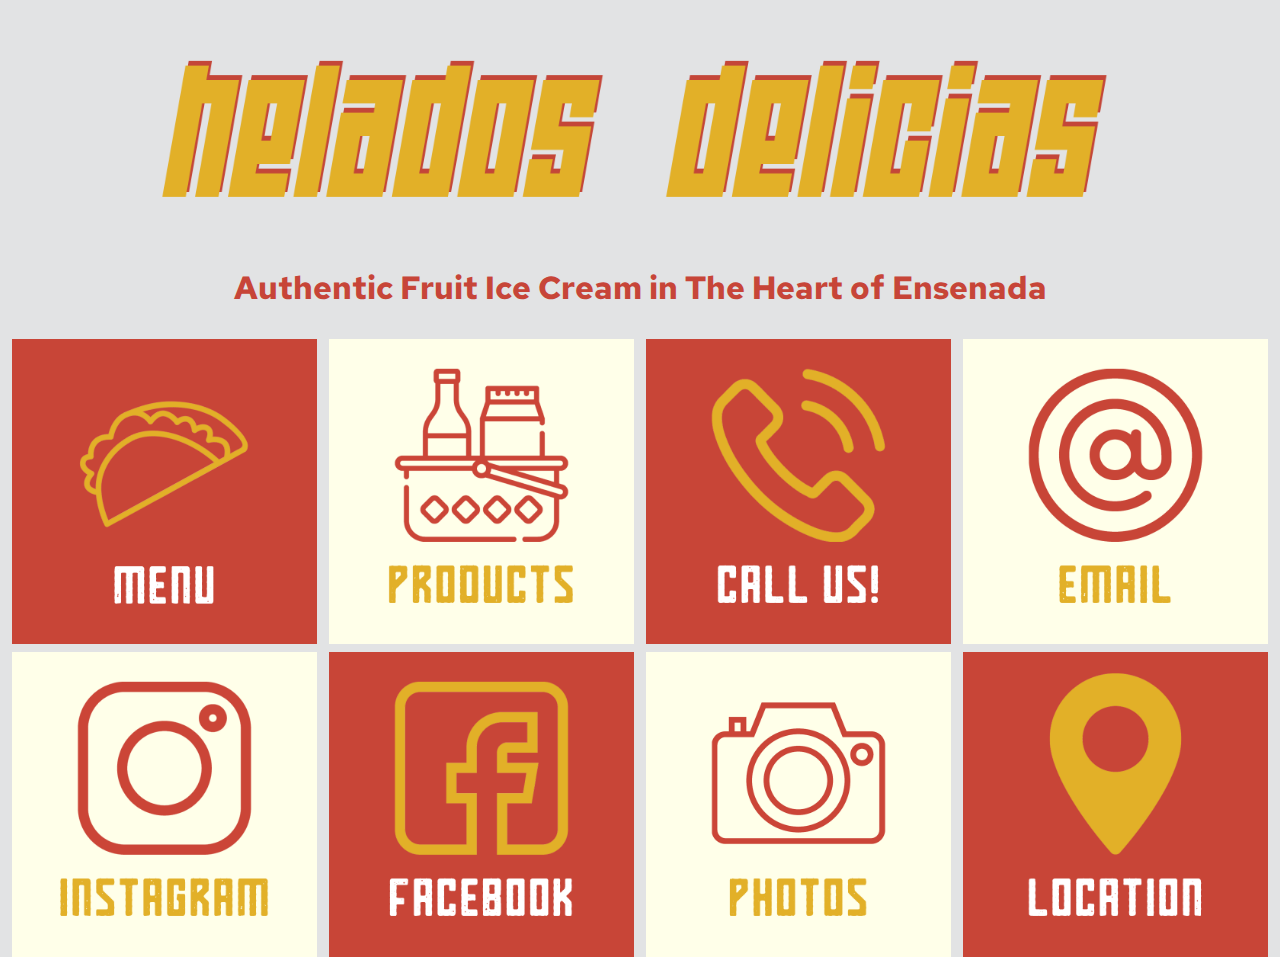
<file: Day 2 ice cream grid/index.html>
<!DOCTYPE html>
<html lang="es">
<head>
  <meta charset="utf-8">
  <link href="https://fonts.googleapis.com/css?family=Heebo|Red+Hat+Text&display=swap" rel="stylesheet">


<link rel="stylesheet" type="text/css" href="style.css">

</head>
<body>

<!-- Header -->
<div class="header">
  <img src="img/homePageHeader.png" style="width:100%">
  <h1>Authentic Fruit Ice Cream in The Heart of Ensenada</h1>
</div>

<!-- Photo Grid -->

<div class="homepage">
<div class="row" class="homepage">
  <div class="column">
    <a href= "menu.html"><img src="img/homeTacos.png" style="width:100%"></a>
    <a href="http://instagram.com/kodas_creamery" target="_blank"><img src="img/homeIG.png" style="width:100%"></a>


  </div>
  <div class="column" class="innerSpace">
    <a href= "products.html"><img src="img/homeProducts.png" style="width:100%">
    <a href= "http://facebook.com/heladosdelicias1961" target="_blank"><img src="img/homeFB.png" style="width:100%"></a>

  </div>
  <div class="column">
    <a href="tel:6461234567"><img src="img/homePhone.png" style="width:100%"></a>
    <a href= "gallery.html"><img src="img/homePhotos.png" style="width:100%">
  </div>
  <div class="column">
    <a href="mailto:hola@deliciashelados.com" target="_blank"><img src="img/homeMail.png" style="width:100%"></a>
    <a href="https://www.google.com/maps/place/Helados+Delicias+Centro/@31.8730907,-116.6269217,17z/data=!3m1!4b1!4m5!3m4!1s0x80d893a471041d69:0xc0342a7ad414ea5e!8m2!3d31.8730592!4d-116.6246499" target="_blank"><img src="img/homeLoc.png" style="width:100%"></a>
  </div>
  </div>

</div>


</body>
</html>
</file>
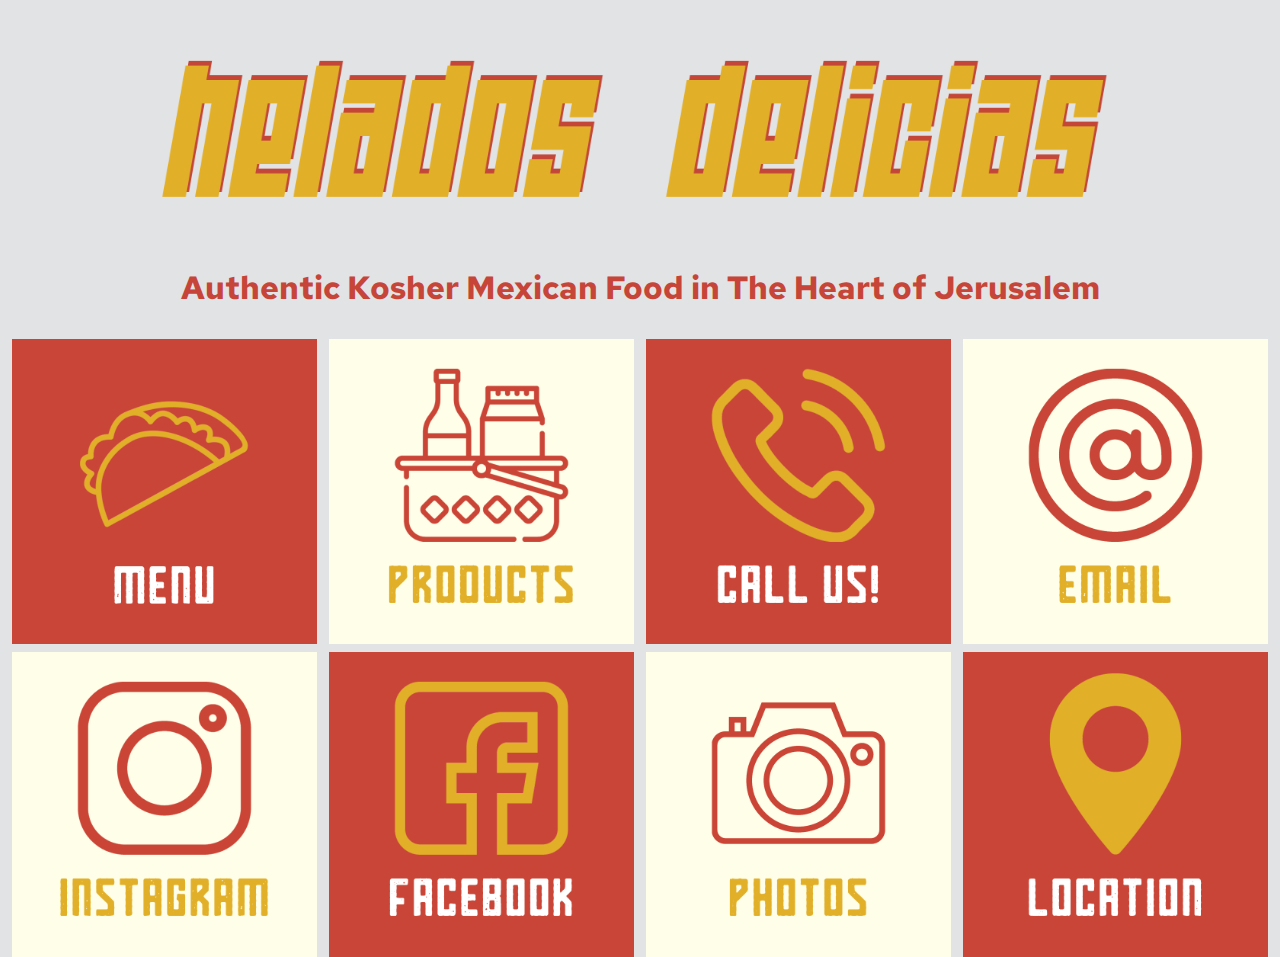
<file: Tacos Luis grid/index.html>
<!DOCTYPE html>
<html lang="he">
<head>
  <meta charset="utf-8">
  <link href="https://fonts.googleapis.com/css?family=Heebo|Red+Hat+Text&display=swap" rel="stylesheet">


<link rel="stylesheet" type="text/css" href="style.css">

</head>
<body>

<!-- Header -->
<div class="header">
  <img src="img/homePageHeader.png" style="width:100%">
  <h1>Authentic Kosher Mexican Food in The Heart of Jerusalem</h1>
</div>

<!-- Photo Grid -->

<div class="homepage">
<div class="row" class="homepage">
  <div class="column">
    <a href= "menu.html"><img src="img/homeTacos.png" style="width:100%"></a>
    <a href="http://instagram.com/tacosluis_il" target="_blank"><img src="img/homeIG.png" style="width:100%"></a>


  </div>
  <div class="column" class="innerSpace">
    <a href= "products.html"><img src="img/homeProducts.png" style="width:100%">
    <a href= "http://facebook.com/tacosluisisrael" target="_blank"><img src="img/homeFB.png" style="width:100%"></a>

  </div>
  <div class="column">
    <a href="tel:026639992"><img src="img/homePhone.png" style="width:100%"></a>
    <a href= "gallery.html"><img src="img/homePhotos.png" style="width:100%">
  </div>
  <div class="column">
    <a href="mailto:hola@tacos.co.il" target="_blank"><img src="img/homeMail.png" style="width:100%"></a>
    <a href="https://www.google.com/maps/place/Tacos+Luis/@31.7791201,35.2203159,17z/data=!3m1!4b1!4m5!3m4!1s0x150329fb9ece2193:0x5b9d4b6d66892c2!8m2!3d31.7791201!4d35.2225046" target="_blank"><img src="img/homeLoc.png" style="width:100%"></a>
  </div>
  </div>

</div>


</body>
</html>
</file>
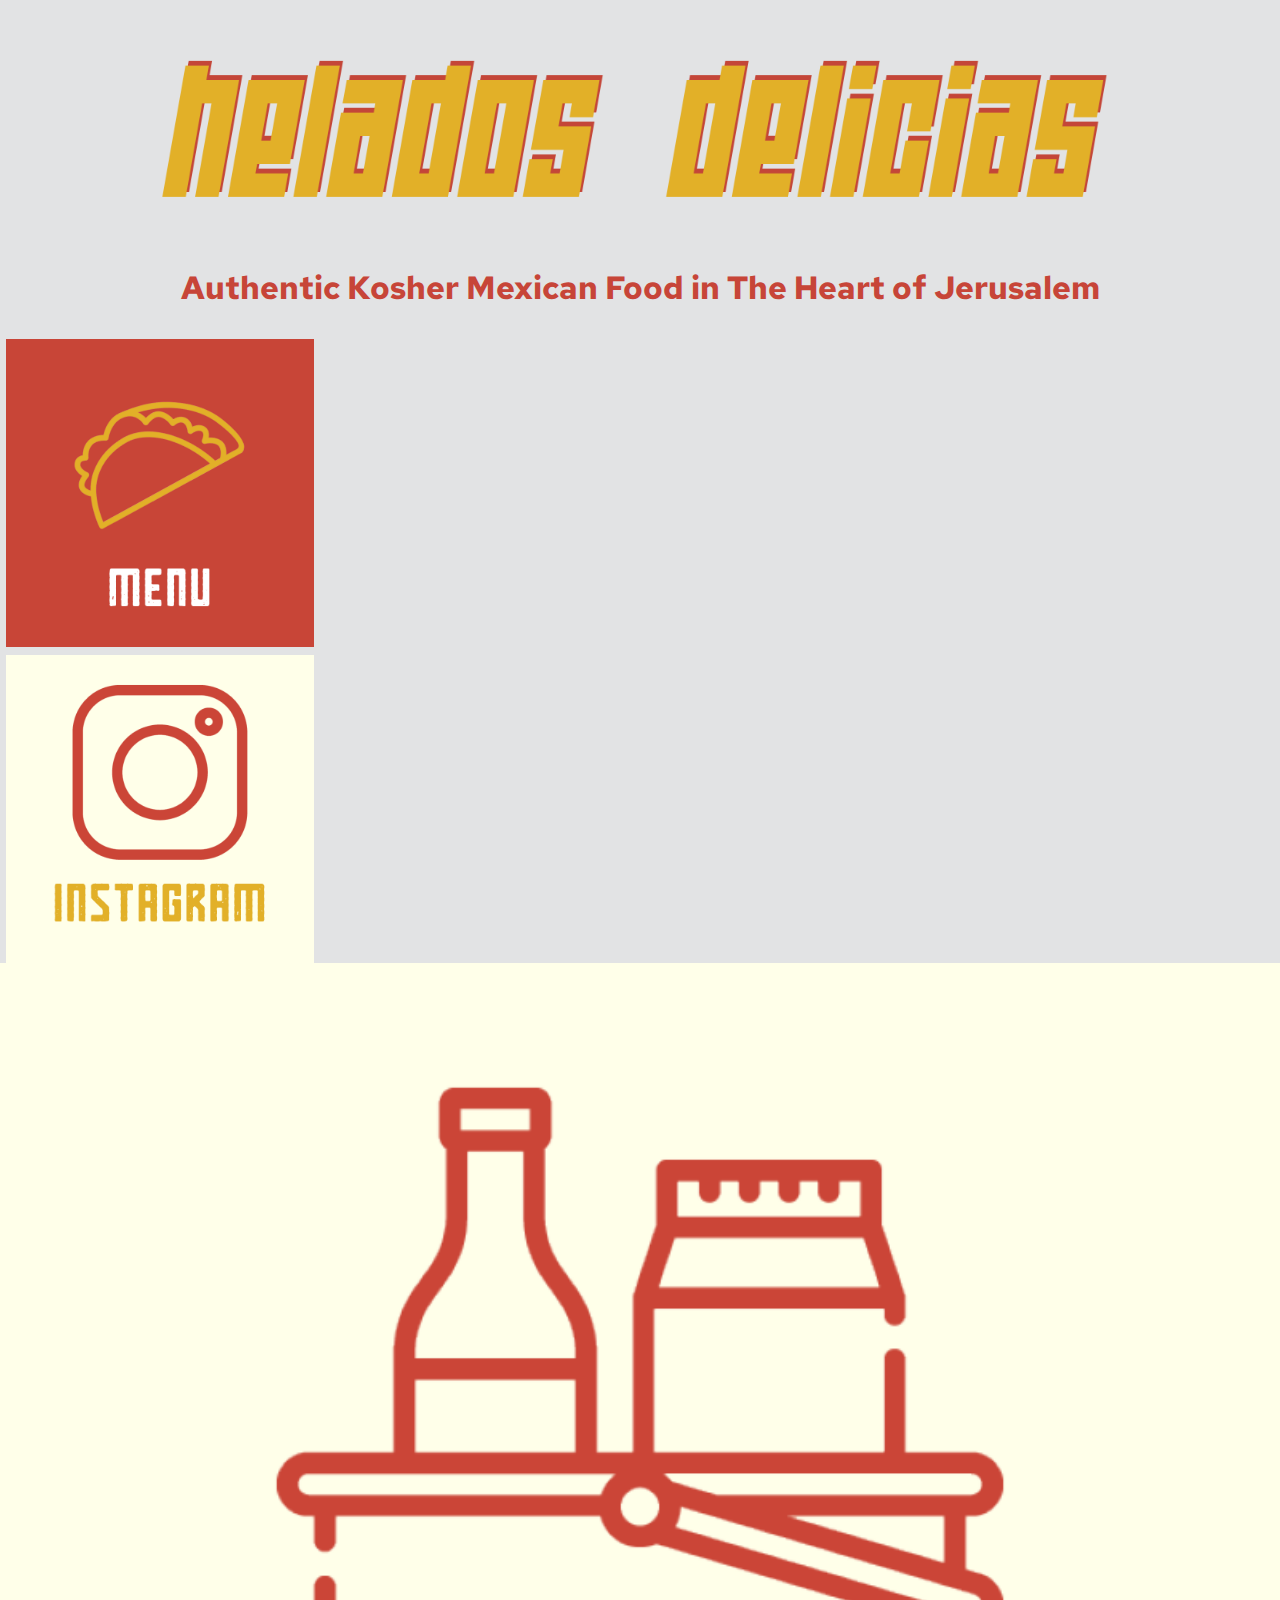
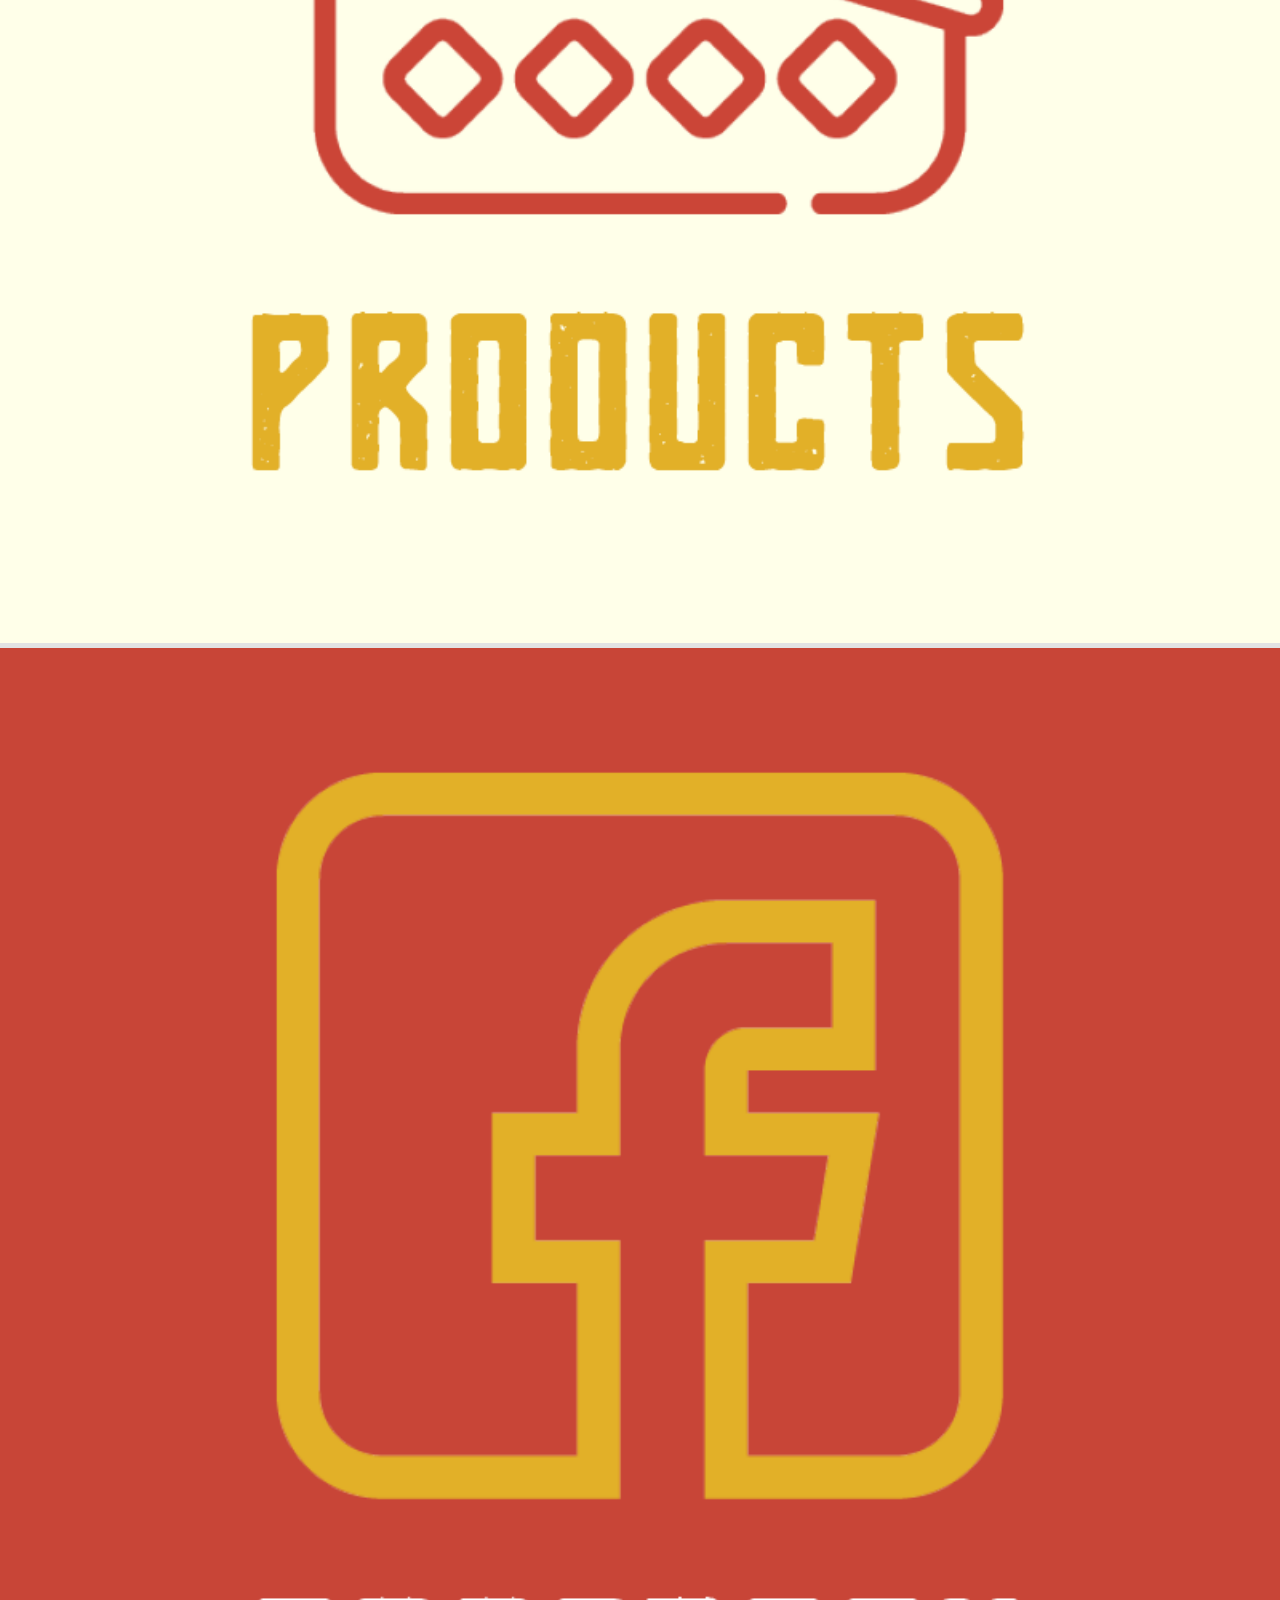
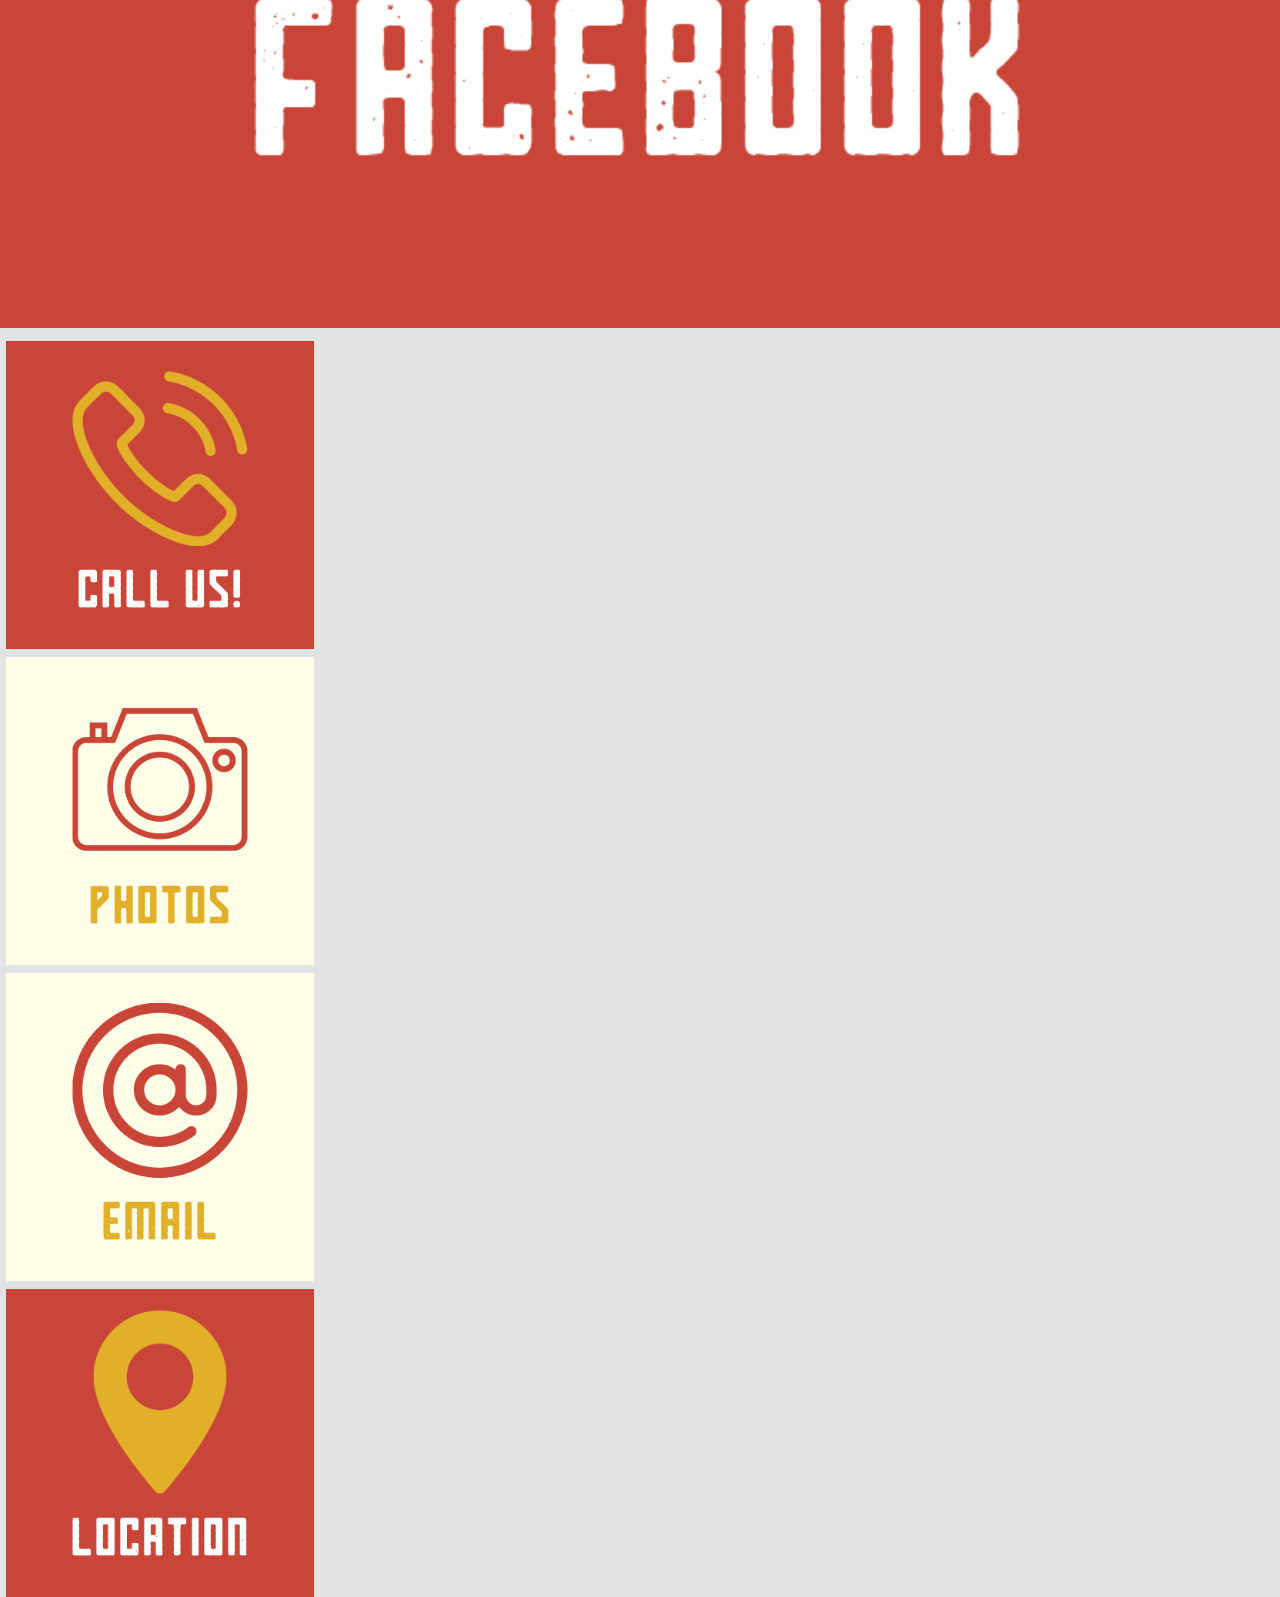
<file: Day 2 ice cream grid/Day 2.html>
<!DOCTYPE html>
<html lang="he">
   <head>
      <meta charset="utf-8">
      <link href="https://fonts.googleapis.com/css?family=Heebo|Red+Hat+Text&display=swap" rel="stylesheet">

      <link rel="stylesheet" type="text/css" href="style.css">

   </head>
   <body>

      <!-- Header -->
      <div class="header">
         <img src="img/homePageHeader.png" style="width:100%">
         <h1>Authentic Kosher Mexican Food in The Heart of Jerusalem</h1>
      </div>

      <!-- Photo Grid -->

      <div class="homepage">
         <div class="homepage">
            <div class="column">
               <a href="menu.html"><img src="img/homeTacos.png" style="width:100%"></a>
               <a href="http://instagram.com/tacosluis_il" target="_blank"><img src="img/homeIG.png" style="width:100%"></a>

            </div>
            <div class="innerSpace">
               <a href="products.html"><img src="img/homeProducts.png" style="width:100%">
                  <a href="http://facebook.com/tacosluisisrael" target="_blank"><img src="img/homeFB.png" style="width:100%"></a>

               </div>
               <div class="column">
                  <a href="tel:026639992"><img src="img/homePhone.png" style="width:100%"></a>
                  <a href="gallery.html"><img src="img/homePhotos.png" style="width:100%">
                  </div>
                  <div class="column">
                     <a href="mailto:hola@tacos.co.il" target="_blank"><img src="img/homeMail.png" style="width:100%"></a>
                     <a href="https://www.google.com/maps/place/Tacos+Luis/@31.7791201,35.2203159,17z/data=!3m1!4b1!4m5!3m4!1s0x150329fb9ece2193:0x5b9d4b6d66892c2!8m2!3d31.7791201!4d35.2225046" target="_blank"><img src="img/homeLoc.png" style="width:100%"></a>
                  </div>
               </div>

            </div>

         </body>
      </html>
</file>
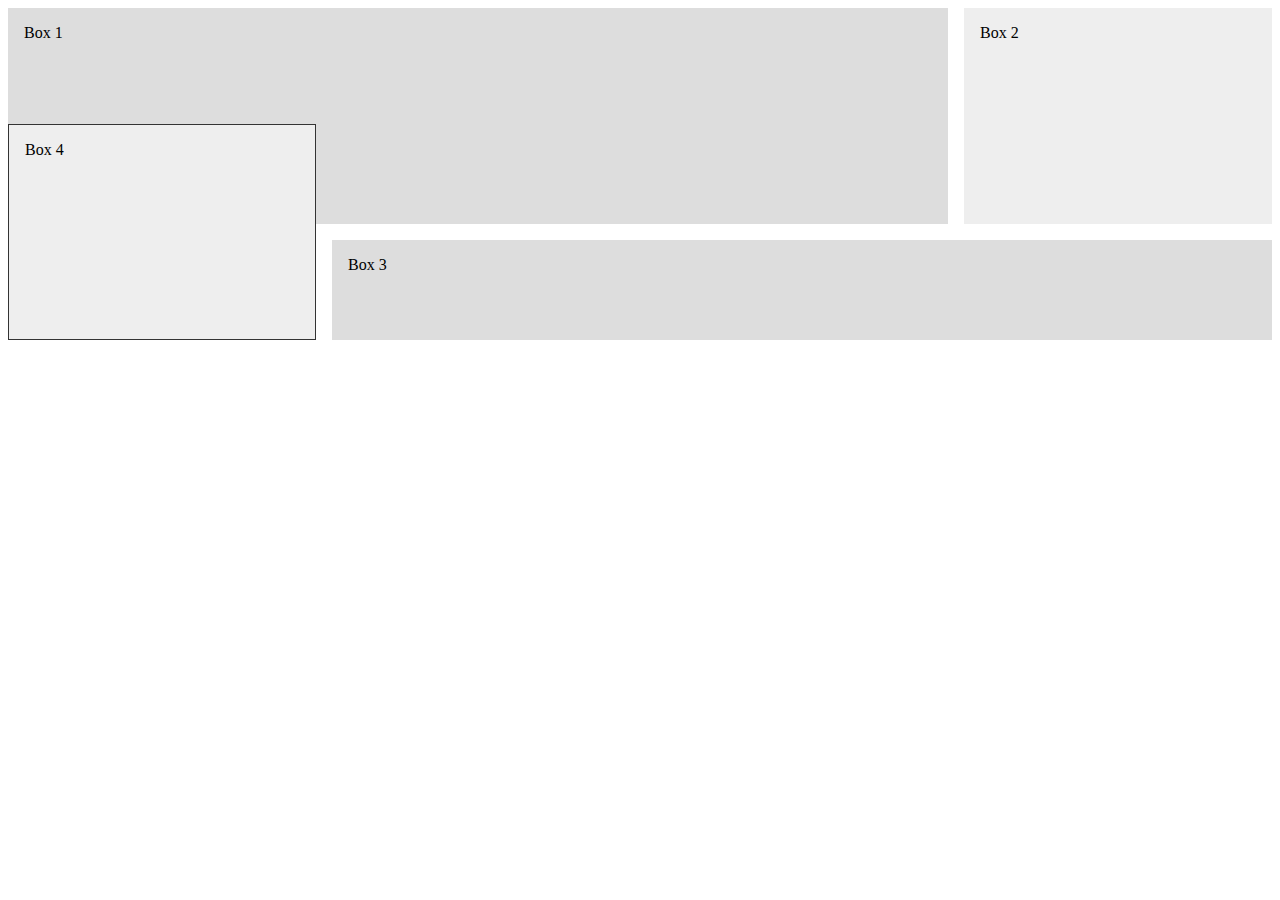
<file: html/index3.html>
<!DOCTYPE html>
<html lang="en">
<head>
  <title>CSS Grid</title>
  <style>
    .wrapper{
      display:grid;
      grid-template-columns:1fr 2fr 1fr;
      grid-auto-rows:minmax(100px, auto);
      grid-gap:1em;
      justify-items:stretch;
      align-items:stretch;
    }

    .wrapper > div{
      background:#eee;
      padding:1em;
    }
    .wrapper > div:nth-child(odd){
      background:#ddd;
    }

    .box1{
      /*align-self:start;*/
      grid-column:1/3;
      grid-row:1/3;
    }

    .box2{
      /*align-self:end;*/
      grid-column:3;
      grid-row:1/3;
    }

    .box3{
      /*justify-self:end;*/
      grid-column:2/4;
      grid-row:3;
    }

    .box4{
      grid-column:1;
      grid-row:2/4;
      border:1px solid #333;
    }

  </style>
</head>
<body>
  <div class="wrapper">
    <div class="box box1">Box 1</div>
    <div class="box box2">Box 2</div>
    <div class="box box3">Box 3</div>
    <div class="box box4">Box 4</div>
  </div>
</body>
</html>
</file>
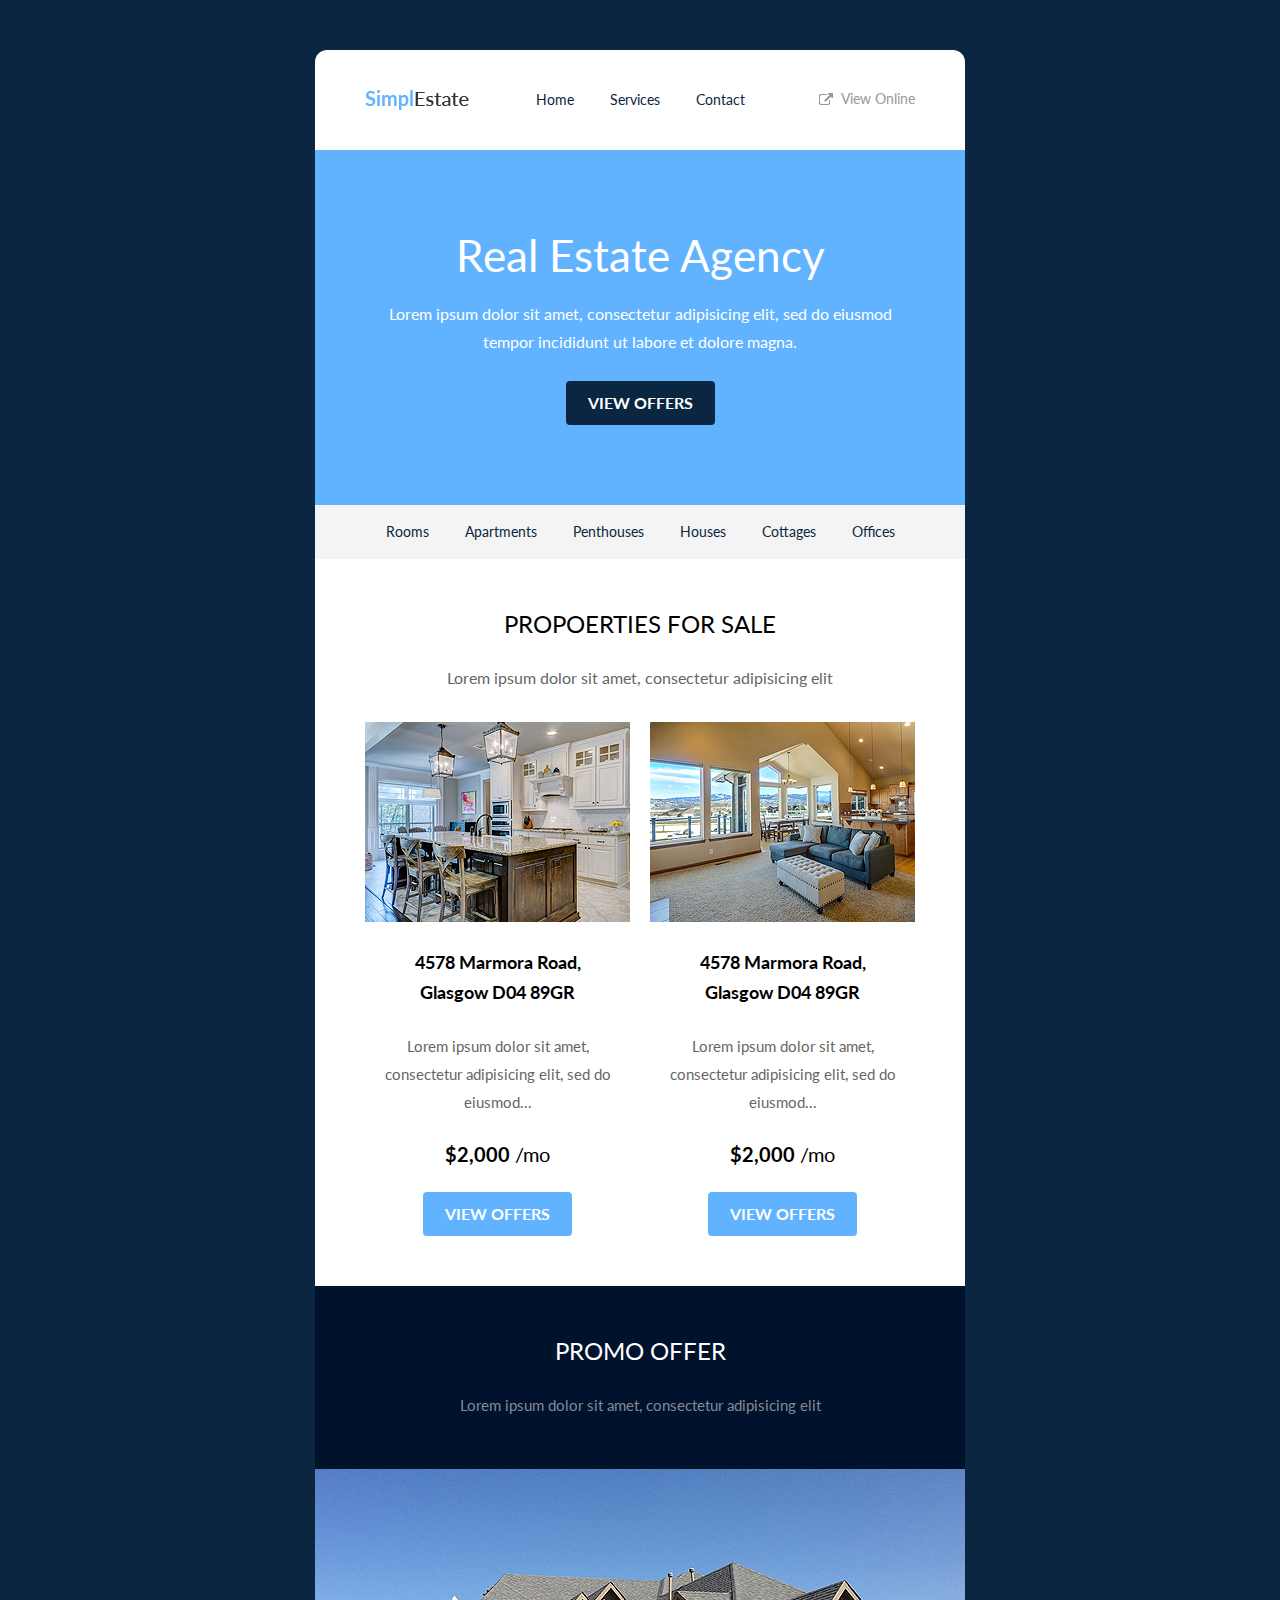
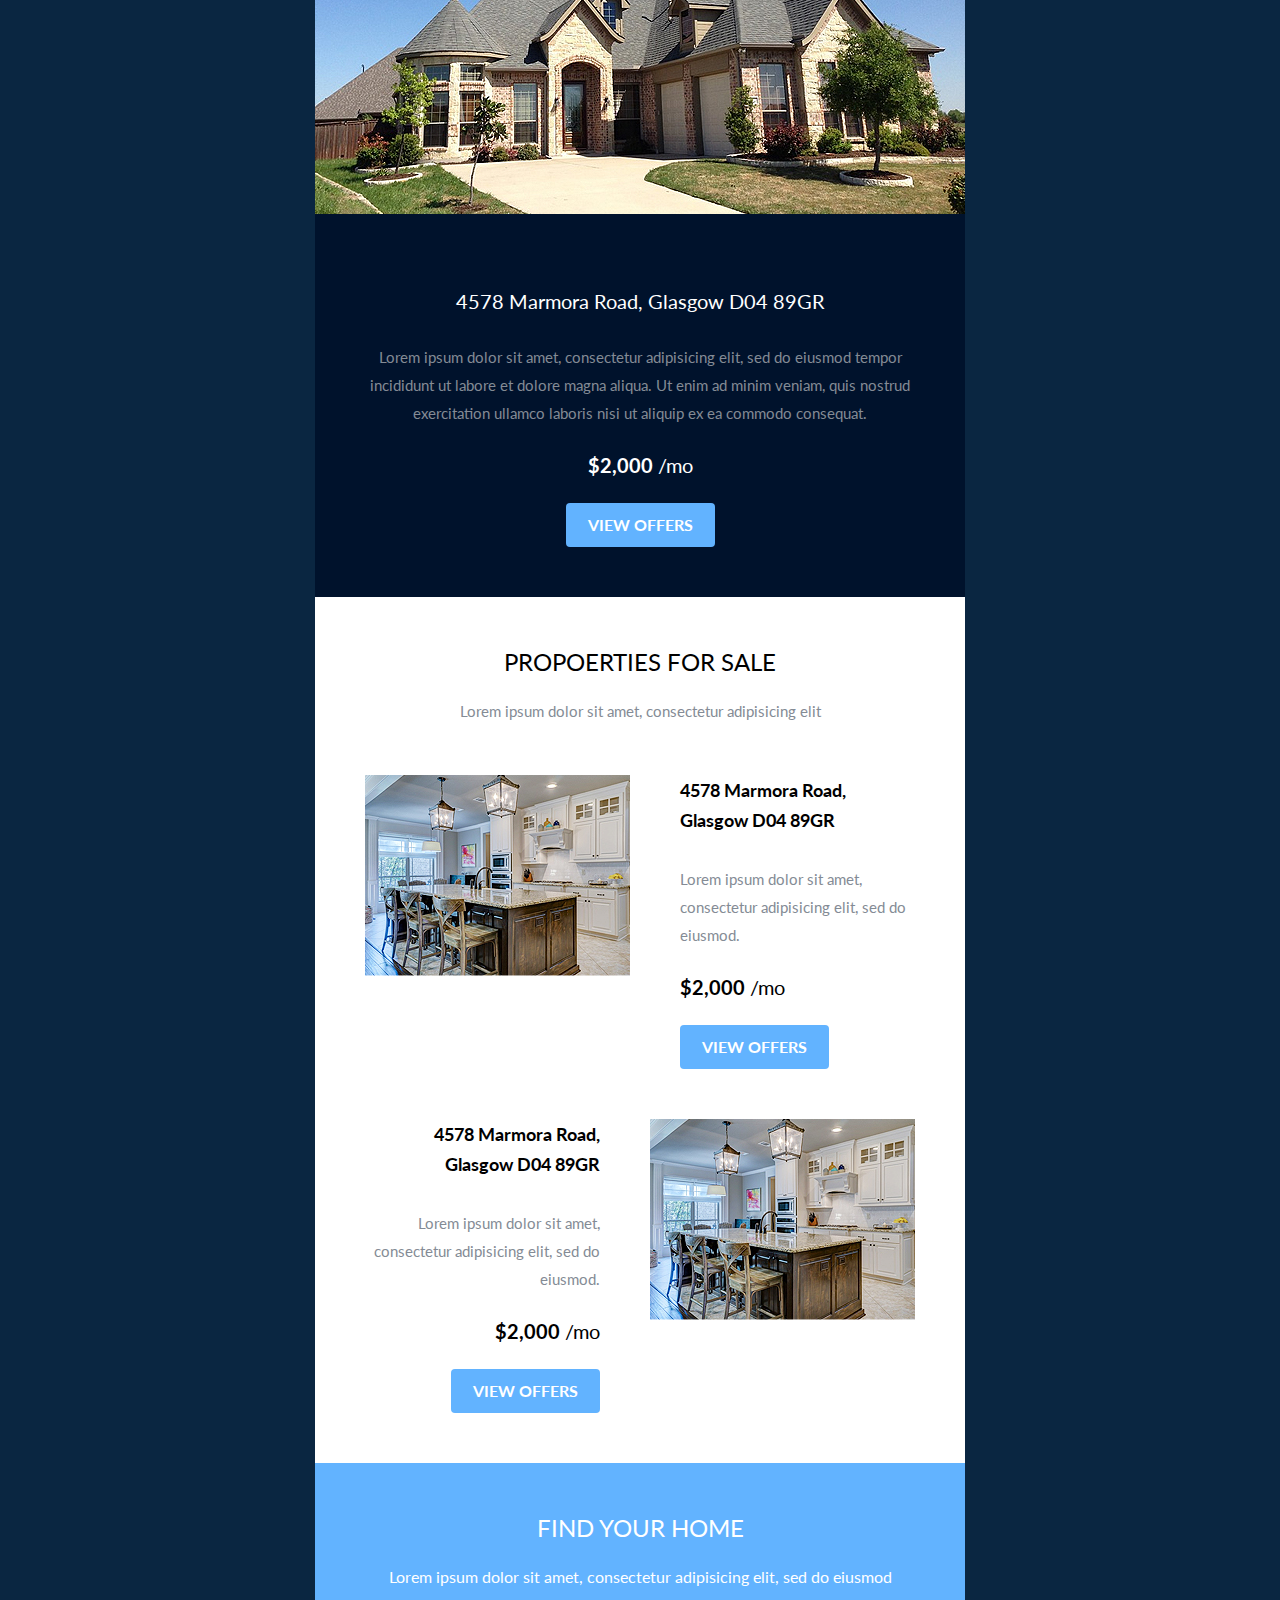
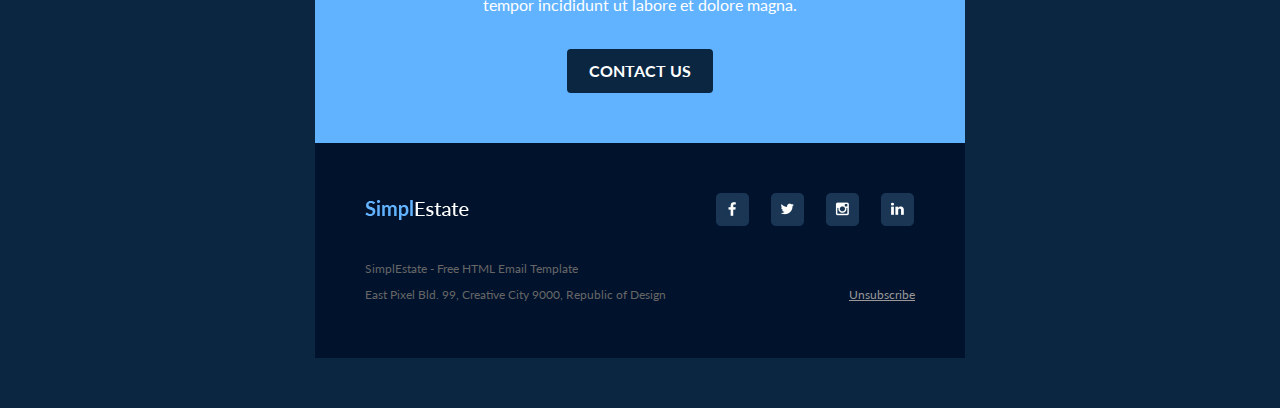
<file: Master/email.html>
<!DOCTYPE html PUBLIC "-//W3C//DTD XHTML 1.0 Transitional//EN" "http://www.w3.org/TR/xhtml1/DTD/xhtml1-transitional.dtd">
<html xmlns="http://www.w3.org/1999/xhtml" xmlns:v="urn:schemas-microsoft-com:vml" xmlns:o="urn:schemas-microsoft-com:office:office">
<head>
	<!--[if gte mso 9]>
	<xml>
		<o:OfficeDocumentSettings>
		<o:AllowPNG/>
		<o:PixelsPerInch>96</o:PixelsPerInch>
		</o:OfficeDocumentSettings>
	</xml>
	<![endif]-->
	<meta http-equiv="Content-type" content="text/html; charset=utf-8" />
	<meta name="viewport" content="width=device-width, initial-scale=1, maximum-scale=1" />
    <meta http-equiv="X-UA-Compatible" content="IE=edge" />
	<meta name="format-detection" content="date=no" />
	<meta name="format-detection" content="address=no" />
	<meta name="format-detection" content="telephone=no" />
	<meta name="x-apple-disable-message-reformatting" />
    <!--[if !mso]><!-->
	<link href="https://fonts.googleapis.com/css?family=Lato:300,300i,400,400i,700,700i,900,900i" rel="stylesheet" />
    <!--<![endif]-->
	<title>Email Template</title>
	<!--[if gte mso 9]>
	<style type="text/css" media="all">
		sup { font-size: 100% !important; }
	</style>
	<![endif]-->
	

	<style type="text/css" media="screen">
		/* Linked Styles */
		body { padding:0 !important; margin:0 !important; display:block !important; min-width:100% !important; width:100% !important; background:#0a2641; -webkit-text-size-adjust:none }
		a { color:#8fc55b; text-decoration:none }
		p { padding:0 !important; margin:0 !important } 
		img { -ms-interpolation-mode: bicubic; /* Allow smoother rendering of resized image in Internet Explorer */ }
		.mcnPreviewText { display: none !important; }

				
		/* Mobile styles */
		@media only screen and (max-device-width: 480px), only screen and (max-width: 480px) {
			u + .body .gwfw { width:100% !important; width:100vw !important; }

			.m-shell { width: 100% !important; min-width: 100% !important; }
			
			.m-center { text-align: center !important; }
			.center { margin: 0 auto !important; }
			
			.td { width: 100% !important; min-width: 100% !important; }
			.h2 { font-size: 35px !important; line-height: 40px !important; }
			.nav { font-size: 12px !important; line-height: 22px !important; padding: 10px !important; }

			.m-br-15 { height: 15px !important; }
			.p0-15-30 { padding: 0px 15px 30px 15px !important; }
			.p0-20-30 { padding: 0px 20px 30px 20px !important; }
			.p30-0 { padding: 30px 0px !important; }
			.p30-20 { padding: 30px 20px !important; }
			.pb30 { padding-bottom: 30px !important; }
			.p10 { padding: 10px !important; }

			.m-td,
			.m-hide { display: none !important; width: 0 !important; height: 0 !important; font-size: 0 !important; line-height: 0 !important; min-height: 0 !important; }

			.m-block { display: block !important; }

			.fluid-img img { width: 100% !important; max-width: 100% !important; height: auto !important; }

			.column,
			.column-dir,
			.column-top,
			.column-bottom,
			.column-dir-top { float: left !important; width: 100% !important; display: block !important; }

			.content-spacing { width: 15px !important; }
		}
	</style>
</head>
<body class="body" style="padding:0 !important; margin:0 !important; display:block !important; min-width:100% !important; width:100% !important; background:#0a2641; -webkit-text-size-adjust:none;">
	<table width="100%" border="0" cellspacing="0" cellpadding="0" bgcolor="#0a2641" class="gwfw">
		<tr>
			<td align="center" valign="top" style="padding: 50px 10px;" class="p10">
				<table width="650" border="0" cellspacing="0" cellpadding="0" class="m-shell">
					<tr>
						<td class="td" bgcolor="#ffffff" style="border-radius: 12px; width:650px; min-width:650px; font-size:0pt; line-height:0pt; padding:0; margin:0; font-weight:normal;">
							<!-- Main -->
							<table width="100%" border="0" cellspacing="0" cellpadding="0">
								<tr>
									<td>
										<!-- Header -->
										<table width="100%" border="0" cellspacing="0" cellpadding="0">
											<tr>
												<td class="p30-20" style="padding: 40px 50px;">
													<table width="100%" border="0" cellspacing="0" cellpadding="0">
														<tr>
															<th class="column-top" width="120" style="font-size:0pt; line-height:0pt; padding:0; margin:0; font-weight:normal; vertical-align:top;">
																<table width="100%" border="0" cellspacing="0" cellpadding="0">
																	<tr>
																		<td class="logo m-center img" style="font-size:0pt; line-height:0pt; text-align:left;"><img src="images/logo.jpg" width="104" height="20" border="0" alt="" /></td>
																	</tr>
																</table>
															</th>
															<th style="padding-bottom: 20px !important; font-size:0pt; line-height:0pt; padding:0; margin:0; font-weight:normal;" class="column" width="1"></th>
															<th class="column" style="font-size:0pt; line-height:0pt; padding:0; margin:0; font-weight:normal;">
																<table width="100%" border="0" cellspacing="0" cellpadding="0">
																	<tr>
																		<td class="text-top center" style="color:#999999; font-family:'Lato', Arial, sans-serif; font-size:14px; line-height:18px; min-width:auto !important; text-align:center;"><a href="#" target="_blank" class="link-blue" style="color:#0a2641; text-decoration:none;"><span class="link-blue" style="color:#0a2641; text-decoration:none;">Home</span></a> &nbsp; &nbsp; &nbsp; &nbsp; <a href="#" target="_blank" class="link-blue" style="color:#0a2641; text-decoration:none;"><span class="link-blue" style="color:#0a2641; text-decoration:none;">Services</span></a> &nbsp; &nbsp; &nbsp; &nbsp; <a href="#" target="_blank" class="link-blue" style="color:#0a2641; text-decoration:none;"><span class="link-blue" style="color:#0a2641; text-decoration:none;">Contact</span></a></td>
																	</tr>
																</table>
															</th>
															<th style="padding-bottom: 20px !important; font-size:0pt; line-height:0pt; padding:0; margin:0; font-weight:normal;" class="column" width="1"></th>
															<th class="column-top" width="120" style="font-size:0pt; line-height:0pt; padding:0; margin:0; font-weight:normal; vertical-align:top;">
																<table width="100%" border="0" cellspacing="0" cellpadding="0">
																	<tr>
																		<td align="right">
																			<table class="center" border="0" cellspacing="0" cellpadding="0" style="text-align:center;">
																				<tr>
																					<td class="img" width="22" style="font-size:0pt; line-height:0pt; text-align:left;"><img src="images/ico_web.jpg" width="14" height="12" border="0" alt="" /></td>
																					<td class="text-top" style="color:#999999; font-family:'Lato', Arial, sans-serif; font-size:14px; line-height:18px; text-align:left; min-width:auto !important;"><a href="#" target="_blank" class="link-grey" style="color:#999999; text-decoration:none;"><span class="link-grey" style="color:#999999; text-decoration:none;">View Online</span></a></td>
																				</tr>
																			</table>
																		</td>
																	</tr>
																</table>
															</th>
														</tr>
													</table>
												</td>
											</tr>
										</table>
										<!-- END Header -->
										
										<!-- Title + Copy - center -->
										<table width="100%" border="0" cellspacing="0" cellpadding="0" bgcolor="#62b3ff">
											<tr>
												<td class="p30-20" style="padding: 80px 50px;">
													<table width="100%" border="0" cellspacing="0" cellpadding="0">
														<tr>
															<td class="h1 white center" style="padding-bottom: 20px; font-family:'Lato', Arial, sans-serif; font-size:44px; line-height:50px; color:#ffffff; text-align:center;">Real Estate Agency</td>
														</tr>
														<tr>
															<td class="text white center" style="padding-bottom: 25px; font-family:'Lato', Arial, sans-serif; font-size:16px; line-height:28px; min-width:auto !important; color:#ffffff; text-align:center;">Lorem ipsum dolor sit amet, consectetur adipisicing elit, sed do eiusmod tempor incididunt ut labore et dolore magna.</td>
														</tr>
														<tr>
															<td align="center">
																<table border="0" cellspacing="0" cellpadding="0">
																	<tr>
																		<td class="text-button" style="color:#ffffff; font-family:'Lato', Arial, sans-serif; font-size:16px; line-height:20px; text-align:center; text-transform:uppercase; font-weight:bold; min-width:auto !important; padding:12px 22px; background:#0a2641; border-radius:4px;"><a href="#" target="_blank" class="link-white" style="color:#ffffff; text-decoration:none;"><span class="link-white" style="color:#ffffff; text-decoration:none;">VIEW OFFERS</span></a></td>
																	</tr>
																</table>
															</td>
														</tr>
													</table>
												</td>
											</tr>
										</table>
										<!-- END Title + Copy - center -->
										
										<!-- Navigation -->
										<table width="100%" border="0" cellspacing="0" cellpadding="0">
											<tr>
												<td class="nav" style="color:#0a2641; font-family:'Lato', Arial, sans-serif; font-size:14px; line-height:18px; text-align:center; background:#f4f4f4; padding:18px 15px;">
													<a href="#" target="_blank" class="link-blue" style="color:#0a2641; text-decoration:none;"><span class="link-blue" style="color:#0a2641; text-decoration:none;">Rooms</span></a>
													&nbsp; &nbsp; <span class="m-hide">&nbsp; &nbsp;</span>
													<a href="#" target="_blank" class="link-blue" style="color:#0a2641; text-decoration:none;"><span class="link-blue" style="color:#0a2641; text-decoration:none;">Apartments</span></a>
													<span class="m-block"><span class="m-hide">&nbsp; &nbsp; &nbsp; &nbsp;</span></span>
													<a href="#" target="_blank" class="link-blue" style="color:#0a2641; text-decoration:none;"><span class="link-blue" style="color:#0a2641; text-decoration:none;">Penthouses</span></a>
													&nbsp; &nbsp; <span class="m-hide">&nbsp; &nbsp;</span>
													<a href="#" target="_blank" class="link-blue" style="color:#0a2641; text-decoration:none;"><span class="link-blue" style="color:#0a2641; text-decoration:none;">Houses</span></a>
													&nbsp; &nbsp; <span class="m-hide">&nbsp; &nbsp;</span>
													<a href="#" target="_blank" class="link-blue" style="color:#0a2641; text-decoration:none;"><span class="link-blue" style="color:#0a2641; text-decoration:none;">Cottages</span></a>
													&nbsp; &nbsp; <span class="m-hide">&nbsp; &nbsp;</span>
													<a href="#" target="_blank" class="link-blue" style="color:#0a2641; text-decoration:none;"><span class="link-blue" style="color:#0a2641; text-decoration:none;">Offices</span></a>
												</td>
											</tr>
										</table>
										<!-- END Navigation -->
										
										<!-- Articles / Two Columns -->
										<table width="100%" border="0" cellspacing="0" cellpadding="0">
											<tr>
												<td style="padding: 50px;" class="p30-20">
													<table width="100%" border="0" cellspacing="0" cellpadding="0">
														<tr>
															<td class="h2 center" style="padding-bottom: 25px; color:#000000; font-family:'Lato', Arial, sans-serif; font-size:24px; line-height:30px; text-transform:uppercase; text-align:center;">PROPOERTIES FOR SALE</td>
														</tr>
														<tr>
															<td class="text center" style="padding-bottom: 30px; color:#666666; font-family:'Lato', Arial, sans-serif; font-size:16px; line-height:28px; min-width:auto !important; text-align:center;">Lorem ipsum dolor sit amet, consectetur adipisicing elit</td>
														</tr>
													</table>
													<table width="100%" border="0" cellspacing="0" cellpadding="0">
														<tr>
															<th class="column-top" width="265" style="font-size:0pt; line-height:0pt; padding:0; margin:0; font-weight:normal; vertical-align:top;">
																<table width="100%" border="0" cellspacing="0" cellpadding="0">
																	<tr>
																		<td class="fluid-img" style="padding-bottom: 25px; font-size:0pt; line-height:0pt; text-align:left;"><img src="images/image1.jpg" width="265" height="200" border="0" alt="" /></td>
																	</tr>
																	<tr>
																		<td class="h4 center" style="padding-bottom: 25px; color:#000000; font-family:'Lato', Arial, sans-serif; font-size:18px; line-height:30px; font-weight:bold; text-align:center;">4578 Marmora Road, <span class="m-hide"><br /></span>Glasgow D04 89GR</td>
																	</tr>
																	<tr>
																		<td class="text2 center" style="padding-bottom: 25px; color:#666666; font-family:'Lato', Arial, sans-serif; font-size:15px; line-height:28px; min-width:auto !important; text-align:center;">Lorem ipsum dolor sit amet, <span class="m-hide"><br /></span>consectetur adipisicing elit, sed do <span class="m-hide"><br /></span>eiusmod...</td>
																	</tr>
																	<tr>
																		<td class="price center" style="padding-bottom: 25px; color:#000000; font-family:'Lato', Arial, sans-serif; font-size:20px; line-height:26px; text-align:center;">
																			<strong>$2,000</strong> /mo
																		</td>
																	</tr>
																	<tr>
																		<td align="center">
																			<!-- Button -->
																			<table border="0" cellspacing="0" cellpadding="0" class="center" style="text-align:center;">
																				<tr>
																					<td class="text-button light-blue-bg" style="color:#ffffff; font-family:'Lato', Arial, sans-serif; font-size:16px; line-height:20px; text-align:center; text-transform:uppercase; font-weight:bold; min-width:auto !important; padding:12px 22px; border-radius:4px; background:#62b3ff;"><a href="#" target="_blank" class="link-white" style="color:#ffffff; text-decoration:none;"><span class="link-white" style="color:#ffffff; text-decoration:none;">VIEW OFFERS</span></a></td>
																				</tr>
																			</table>
																			<!-- END Button -->
																		</td>
																	</tr>
																</table>
															</th>
															<th style="padding-bottom: 35px !important; font-size:0pt; line-height:0pt; padding:0; margin:0; font-weight:normal;" class="column" width="20"></th>
															<th class="column" width="265" style="font-size:0pt; line-height:0pt; padding:0; margin:0; font-weight:normal;">
																<table width="100%" border="0" cellspacing="0" cellpadding="0">
																	<tr>
																		<td class="fluid-img" style="padding-bottom: 25px; font-size:0pt; line-height:0pt; text-align:left;"><img src="images/image2.jpg" width="265" height="200" border="0" alt="" /></td>
																	</tr>
																	<tr>
																		<td class="h4 center" style="padding-bottom: 25px; color:#000000; font-family:'Lato', Arial, sans-serif; font-size:18px; line-height:30px; font-weight:bold; text-align:center;">4578 Marmora Road, <span class="m-hide"><br /></span>Glasgow D04 89GR</td>
																	</tr>
																	<tr>
																		<td class="text2 center" style="padding-bottom: 25px; color:#666666; font-family:'Lato', Arial, sans-serif; font-size:15px; line-height:28px; min-width:auto !important; text-align:center;">Lorem ipsum dolor sit amet, <span class="m-hide"><br /></span>consectetur adipisicing elit, sed do <span class="m-hide"><br /></span>eiusmod...</td>
																	</tr>
																	<tr>
																		<td class="price center" style="padding-bottom: 25px; color:#000000; font-family:'Lato', Arial, sans-serif; font-size:20px; line-height:26px; text-align:center;">
																			<strong>$2,000</strong> /mo
																		</td>
																	</tr>
																	<tr>
																		<td align="center">
																			<!-- Button -->
																			<table border="0" cellspacing="0" cellpadding="0" class="center" style="text-align:center;">
																				<tr>
																					<td class="text-button light-blue-bg" style="color:#ffffff; font-family:'Lato', Arial, sans-serif; font-size:16px; line-height:20px; text-align:center; text-transform:uppercase; font-weight:bold; min-width:auto !important; padding:12px 22px; border-radius:4px; background:#62b3ff;"><a href="#" target="_blank" class="link-white" style="color:#ffffff; text-decoration:none;"><span class="link-white" style="color:#ffffff; text-decoration:none;">VIEW OFFERS</span></a></td>
																				</tr>
																			</table>
																			<!-- END Button -->
																		</td>
																	</tr>
																</table>
															</th>
														</tr>
													</table>
												</td>
											</tr>
										</table>
										<!-- END Articles / Two Columns -->
										
										<!-- Article -->
										<table width="100%" border="0" cellspacing="0" cellpadding="0" bgcolor="#00122c">
											<tr>
												<td style="padding: 50px;" class="p30-20">
													<table width="100%" border="0" cellspacing="0" cellpadding="0">
														<tr>
															<td class="h2 white center" style="padding-bottom: 25px; font-family:'Lato', Arial, sans-serif; font-size:24px; line-height:30px; text-transform:uppercase; color:#ffffff; text-align:center;">PROMO OFFER</td>
														</tr>
														<tr>
															<td class="text2 grey center" style="font-family:'Lato', Arial, sans-serif; font-size:15px; line-height:28px; min-width:auto !important; color:#848b95; text-align:center;">Lorem ipsum dolor sit amet, consectetur adipisicing elit</td>
														</tr>
													</table>
												</td>
											</tr>
											<tr>
												<td class="fluid-img" style="padding-bottom: 25px; font-size:0pt; line-height:0pt; text-align:left;"><img src="images/image3.jpg" width="650" height="345" border="0" alt="" /></td>
											</tr>
											<tr>
												<td style="padding: 50px;" class="p30-20">
													<table width="100%" border="0" cellspacing="0" cellpadding="0">
														<tr>
															<td class="h3 white center" style="padding-bottom: 30px; font-family:'Lato', Arial, sans-serif; font-size:20px; line-height:24px; color:#ffffff; text-align:center;">4578 Marmora Road, Glasgow D04 89GR</td>
														</tr>
														<tr>
															<td class="text2 grey center" style="padding-bottom: 25px; font-family:'Lato', Arial, sans-serif; font-size:15px; line-height:28px; min-width:auto !important; color:#848b95; text-align:center;">Lorem ipsum dolor sit amet, consectetur adipisicing elit, sed do eiusmod tempor incididunt ut labore et dolore magna aliqua. Ut enim ad minim veniam, quis nostrud exercitation ullamco laboris nisi ut aliquip ex ea commodo consequat.</td>
														</tr>
														<tr>
															<td class="price white center" style="padding-bottom: 25px; font-family:'Lato', Arial, sans-serif; font-size:20px; line-height:26px; color:#ffffff; text-align:center;">
																<strong>$2,000</strong> /mo
															</td>
														</tr>
														<tr>
															<td align="center">
																<!-- Button -->
																<table class="center" border="0" cellspacing="0" cellpadding="0" style="text-align:center;">
																	<tr>
																		<td class="text-button light-blue-bg" style="color:#ffffff; font-family:'Lato', Arial, sans-serif; font-size:16px; line-height:20px; text-align:center; text-transform:uppercase; font-weight:bold; min-width:auto !important; padding:12px 22px; border-radius:4px; background:#62b3ff;"><a href="#" target="_blank" class="link-white" style="color:#ffffff; text-decoration:none;"><span class="link-white" style="color:#ffffff; text-decoration:none;">VIEW OFFERS</span></a></td>
																	</tr>
																</table>
																<!-- END Button -->
															</td>
														</tr>
													</table>
												</td>
											</tr>
										</table>
										<!-- END Article -->
										
										<!-- Heading -->
										<table width="100%" border="0" cellspacing="0" cellpadding="0">
											<tr>
												<td style="padding: 50px;" class="p30-20">
													<table width="100%" border="0" cellspacing="0" cellpadding="0">
														<tr>
															<td class="h2 center" style="padding-bottom: 20px; color:#000000; font-family:'Lato', Arial, sans-serif; font-size:24px; line-height:30px; text-transform:uppercase; text-align:center;">PROPOERTIES FOR SALE</td>
														</tr>
														<tr>
															<td class="text2 grey center" style="font-family:'Lato', Arial, sans-serif; font-size:15px; line-height:28px; min-width:auto !important; color:#848b95; text-align:center;">Lorem ipsum dolor sit amet, consectetur adipisicing elit</td>
														</tr>
													</table>
												</td>
											</tr>
										</table>
										<!-- END Heading -->
										
										<!-- Article Image On The Left -->
										<table width="100%" border="0" cellspacing="0" cellpadding="0">
											<tr>
												<td style="padding: 0px 50px 50px 50px;" class="p0-20-30">
													<table width="100%" border="0" cellspacing="0" cellpadding="0">
														<tr>
															<th class="column-top" width="265" style="font-size:0pt; line-height:0pt; padding:0; margin:0; font-weight:normal; vertical-align:top;">
																<table width="100%" border="0" cellspacing="0" cellpadding="0">
																	<tr>
																		<td class="fluid-img" style="font-size:0pt; line-height:0pt; text-align:left;"><img src="images/image4.jpg" width="265" height="201" border="0" alt="" /></td>
																	</tr>
																</table>
															</th>
															<th style="padding-bottom: 25px !important; font-size:0pt; line-height:0pt; padding:0; margin:0; font-weight:normal;" class="column" width="50"></th>
															<th class="column" style="font-size:0pt; line-height:0pt; padding:0; margin:0; font-weight:normal;">
																<table width="100%" border="0" cellspacing="0" cellpadding="0">
																	<tr>
																		<td class="h4 m-center" style="padding-bottom: 30px; color:#000000; font-family:'Lato', Arial, sans-serif; font-size:18px; line-height:30px; text-align:left; font-weight:bold;">4578 Marmora Road, Glasgow D04 89GR</td>
																	</tr>
																	<tr>
																		<td class="text2 grey m-center" style="padding-bottom: 25px; font-family:'Lato', Arial, sans-serif; font-size:15px; line-height:28px; text-align:left; min-width:auto !important; color:#848b95;">Lorem ipsum dolor sit amet, consectetur adipisicing elit, sed do eiusmod.</td>
																	</tr>
																	<tr>
																		<td class="price m-center" style="padding-bottom: 25px; color:#000000; font-family:'Lato', Arial, sans-serif; font-size:20px; line-height:26px; text-align:left;">
																			<strong>$2,000</strong> /mo
																		</td>
																	</tr>
																	<tr>
																		<td align="left">
																			<!-- Button -->
																			<table border="0" cellspacing="0" cellpadding="0" class="center" style="text-align:center;">
																				<tr>
																					<td class="text-button light-blue-bg" style="color:#ffffff; font-family:'Lato', Arial, sans-serif; font-size:16px; line-height:20px; text-align:center; text-transform:uppercase; font-weight:bold; min-width:auto !important; padding:12px 22px; border-radius:4px; background:#62b3ff;"><a href="#" target="_blank" class="link-white" style="color:#ffffff; text-decoration:none;"><span class="link-white" style="color:#ffffff; text-decoration:none;">VIEW OFFERS</span></a></td>
																				</tr>
																			</table>
																			<!-- END Button -->
																		</td>
																	</tr>
																</table>
															</th>
														</tr>
													</table>
												</td>
											</tr>
										</table>
										<!-- END Article Image On The Left -->
										  
										<!-- Article Image On The Right -->
										<table width="100%" border="0" cellspacing="0" cellpadding="0">
											<tr>
												<td style="padding: 0px 50px 50px 50px;" class="p0-20-30">
													<table width="100%" border="0" cellspacing="0" cellpadding="0" dir="rtl" style="direction: rtl">
														<tr>
															<th class="column-dir-top" dir="ltr" width="265" style="font-size:0pt; line-height:0pt; padding:0; margin:0; font-weight:normal; direction:ltr; vertical-align:top;">
																<table width="100%" border="0" cellspacing="0" cellpadding="0">
																	<tr>
																		<td class="fluid-img" style="font-size:0pt; line-height:0pt; text-align:left;"><img src="images/image5.jpg" width="265" height="201" border="0" alt="" /></td>
																	</tr>
																</table>
															</th>
															<th style="padding-bottom: 25px !important; font-size:0pt; line-height:0pt; padding:0; margin:0; font-weight:normal;" class="column" width="50"></th>
															<th class="column-dir-top" dir="ltr" style="font-size:0pt; line-height:0pt; padding:0; margin:0; font-weight:normal; direction:ltr; vertical-align:top;">
																<table width="100%" border="0" cellspacing="0" cellpadding="0">
																	<tr>
																		<td class="h4 right m-center" style="padding-bottom: 30px; color:#000000; font-family:'Lato', Arial, sans-serif; font-size:18px; line-height:30px; font-weight:bold; text-align:right;">4578 Marmora Road, Glasgow D04 89GR</td>
																	</tr>
																	<tr>
																		<td class="text2 grey right m-center" style="padding-bottom: 25px; font-family:'Lato', Arial, sans-serif; font-size:15px; line-height:28px; min-width:auto !important; color:#848b95; text-align:right;">Lorem ipsum dolor sit amet, consectetur adipisicing elit, sed do eiusmod.</td>
																	</tr>
																	<tr>
																		<td class="price right m-center" style="padding-bottom: 25px; color:#000000; font-family:'Lato', Arial, sans-serif; font-size:20px; line-height:26px; text-align:right;">
																			<strong>$2,000</strong> /mo
																		</td>
																	</tr>
																	<tr>
																		<td align="right">
																			<!-- Button -->
																			<table border="0" cellspacing="0" cellpadding="0" class="center" style="text-align:center;">
																				<tr>
																					<td class="text-button light-blue-bg" style="color:#ffffff; font-family:'Lato', Arial, sans-serif; font-size:16px; line-height:20px; text-align:center; text-transform:uppercase; font-weight:bold; min-width:auto !important; padding:12px 22px; border-radius:4px; background:#62b3ff;"><a href="#" target="_blank" class="link-white" style="color:#ffffff; text-decoration:none;"><span class="link-white" style="color:#ffffff; text-decoration:none;">VIEW OFFERS</span></a></td>
																				</tr>
																			</table>
																			<!-- END Button -->
																		</td>
																	</tr>
																</table>
															</th>
														</tr>
													</table>
												</td>
											</tr>
										</table>
										<!-- END Article Image On The Right -->
										
										<!-- CTA -->
										<table width="100%" border="0" cellspacing="0" cellpadding="0">
											<tr>
												<td style="padding: 50px;" class="p30-20" bgcolor="#62b3ff">
													<table width="100%" border="0" cellspacing="0" cellpadding="0" >
														<tr>
															<td class="h2 white center" style="padding-bottom: 20px; font-family:'Lato', Arial, sans-serif; font-size:24px; line-height:30px; text-transform:uppercase; color:#ffffff; text-align:center;">Find Your Home</td>
														</tr>
														<tr>
															<td class="text white center" style="padding-bottom: 30px; font-family:'Lato', Arial, sans-serif; font-size:16px; line-height:28px; min-width:auto !important; color:#ffffff; text-align:center;">Lorem ipsum dolor sit amet, consectetur adipisicing elit, sed do eiusmod tempor incididunt ut labore et dolore magna.</td>
														</tr>
														<tr>
															<td align="center">
																<!-- Button -->
																<table border="0" cellspacing="0" cellpadding="0">
																	<tr>
																		<td class="text-button" style="color:#ffffff; font-family:'Lato', Arial, sans-serif; font-size:16px; line-height:20px; text-align:center; text-transform:uppercase; font-weight:bold; min-width:auto !important; padding:12px 22px; background:#0a2641; border-radius:4px;"><a href="#" target="_blank" class="link-white" style="color:#ffffff; text-decoration:none;"><span class="link-white" style="color:#ffffff; text-decoration:none;">CONTACT US</span></a></td>
																	</tr>
																</table>
																<!-- END Button -->
															</td>
														</tr>
													</table>
												</td>
											</tr>
										</table>
										<!-- END CTA -->

										<!-- Footer -->
										<table width="100%" border="0" cellspacing="0" cellpadding="0" bgcolor="#00122c">
											<tr>
												<td style="padding: 50px;" class="p30-20">
													<table width="100%" border="0" cellspacing="0" cellpadding="0">
														<tr>
															<td style="padding-bottom: 30px;">
																<table width="100%" border="0" cellspacing="0" cellpadding="0">
																	<tr>
																		<th class="column" width="170" style="font-size:0pt; line-height:0pt; padding:0; margin:0; font-weight:normal;">
																			<table width="100%" border="0" cellspacing="0" cellpadding="0">
																				<tr>
																					<td class="img m-center" style="font-size:0pt; line-height:0pt; text-align:left;"><img src="images/footer_logo.jpg" width="104" height="20" border="0" alt="" /></td>
																				</tr>
																			</table>
																		</th>
																		<th style="padding-bottom: 25px !important; font-size:0pt; line-height:0pt; padding:0; margin:0; font-weight:normal;" class="column" width="1"></th>
																		<th class="column" style="font-size:0pt; line-height:0pt; padding:0; margin:0; font-weight:normal;">
																			<table width="100%" border="0" cellspacing="0" cellpadding="0">
																				<tr>
																					<td align="right">
																						<table class="center" border="0" cellspacing="0" cellpadding="0" style="text-align:center;">
																							<tr>
																								<td class="img" width="55" style="font-size:0pt; line-height:0pt; text-align:left;"><img src="images/ico_facebook.jpg" width="33" height="33" border="0" alt="" /></td>
																								<td class="img" width="55" style="font-size:0pt; line-height:0pt; text-align:left;"><img src="images/ico_twitter.jpg" width="33" height="33" border="0" alt="" /></td>
																								<td class="img" width="55" style="font-size:0pt; line-height:0pt; text-align:left;"><img src="images/ico_instagram.jpg" width="33" height="33" border="0" alt="" /></td>
																								<td class="img" width="34" style="font-size:0pt; line-height:0pt; text-align:left;"><img src="images/ico_linkedin.jpg" width="33" height="33" border="0" alt="" /></td>
																							</tr>
																						</table>
																					</td>
																				</tr>
																			</table>
																		</th>
																	</tr>
																</table>
															</td>
														</tr>
														<tr>
															<td>
																<table width="100%" border="0" cellspacing="0" cellpadding="0">
																	<tr>
																		<th class="column-top" width="370" style="font-size:0pt; line-height:0pt; padding:0; margin:0; font-weight:normal; vertical-align:top;">
																			<table width="100%" border="0" cellspacing="0" cellpadding="0">
																				<tr>
																					<td class="text-footer m-center" style="color:#666666; font-family:'Lato', Arial, sans-serif; font-size:12px; line-height:26px; text-align:left; min-width:auto !important;">SimplEstate  - Free HTML Email Template <br />East Pixel Bld. 99, Creative City 9000, Republic of Design</td>
																				</tr>
																			</table>
																		</th>
																		<th style="padding-bottom: 25px !important; font-size:0pt; line-height:0pt; padding:0; margin:0; font-weight:normal;" class="column" width="1"></th>
																		<th class="column-bottom" style="font-size:0pt; line-height:0pt; padding:0; margin:0; font-weight:normal; vertical-align:bottom;">
																			<table width="100%" border="0" cellspacing="0" cellpadding="0">
																				<tr>
																					<td class="text-footer right m-center" style="color:#666666; font-family:'Lato', Arial, sans-serif; font-size:12px; line-height:26px; min-width:auto !important; text-align:right;"><a href="#" target="_blank" class="link-grey-u" style="color:#999999; text-decoration:underline;"><span class="link-grey-u" style="color:#999999; text-decoration:underline;">Unsubscribe</span></a></td>
																				</tr>
																			</table>
																		</th>
																	</tr>
																</table>
															</td>
														</tr>
													</table>
												</td>
											</tr>
										</table>
										<!-- END Footer -->
									</td>
								</tr>
							</table>
							<!-- END Main -->
						</td>
					</tr>
				</table>
			</td>
		</tr>
	</table>
</body>
</html>
</file>
<file: Day 2 ice cream grid/style.css>
* {
  box-sizing: border-box;
}

body {
  background-color: #e2e3e4;
  margin: 0;
  font-family: 'Red Hat Text', sans-serif;
}

.homepage {
  background-color: #e2e3e4;
  padding: 0px;
}


ul {
  list-style-type: none;
  margin: 0;
  padding: 0;
  overflow: hidden;
  background-color: #ebebeb;
  border-top: solid;
  border-bottom: solid;
  border-color: #E2B128;

}

li {
  float: left;
}

li a {
  display: block;
  color: #C64638;
  text-align: center;
  padding: 14px 16px;
  text-decoration: none;
}

li a:active {
  background-color: #111;
}



h1 {
color: #C74538;
text-align: center;
margin-left: 20px;
margin-right: 20px;
}

.header {
  text-align: center;
  padding: 0;
}



.row {
  display: -ms-flexbox; /* IE10 */
  display: flex;
  -ms-flex-wrap: wrap; /* IE10 */
  flex-wrap: wrap;
  padding: 0 6px;
}

/* Create four equal columns that sits next to each other */
.column {
  -ms-flex: 25%; /* IE10 */
  flex: 25%;
  max-width: 25%;
  padding: 0 6px;
}

.column img {
  margin-top: 8px;
  vertical-align: middle;
  width: 100%;
}
.description {
  text-align: center;
  font-family: 'Red Hat Text','Heebo', sans-serif;;
  color: #C74538;
}

/* Responsive layout - makes a two column-layout instead of four columns */
@media screen and (max-width: 1080px) {
  .column {
    -ms-flex: 50%;
    flex: 50%;
    max-width: 50%;
  }
  h1{
    font-size: 19px;
  }
}

/* Responsive layout - makes the two columns stack on top of each other instead of next to each other */

}
</file>
<file: Tacos Luis grid/style.css>
* {
  box-sizing: border-box;
}

body {
  background-color: #e2e3e4;
  margin: 0;
  font-family: 'Red Hat Text', sans-serif;
}

.homepage {
  background-color: #e2e3e4;
  padding: 0px;
}


ul {
  list-style-type: none;
  margin: 0;
  padding: 0;
  overflow: hidden;
  background-color: #ebebeb;
  border-top: solid;
  border-bottom: solid;
  border-color: #E2B128;

}

li {
  float: left;
}

li a {
  display: block;
  color: #C64638;
  text-align: center;
  padding: 14px 16px;
  text-decoration: none;
}

li a:active {
  background-color: #111;
}



h1 {
color: #C74538;
text-align: center;
margin-left: 20px;
margin-right: 20px;
}

.header {
  text-align: center;
  padding: 0;
}



.row {
  display: -ms-flexbox; /* IE10 */
  display: flex;
  -ms-flex-wrap: wrap; /* IE10 */
  flex-wrap: wrap;
  padding: 0 6px;
}

/* Create four equal columns that sits next to each other */
.column {
  -ms-flex: 25%; /* IE10 */
  flex: 25%;
  max-width: 25%;
  padding: 0 6px;
}

.column img {
  margin-top: 8px;
  vertical-align: middle;
  width: 100%;
}
.description {
  text-align: center;
  font-family: 'Red Hat Text','Heebo', sans-serif;;
  color: #C74538;
}

/* Responsive layout - makes a two column-layout instead of four columns */
@media screen and (max-width: 1080px) {
  .column {
    -ms-flex: 50%;
    flex: 50%;
    max-width: 50%;
  }
  h1{
    font-size: 19px;
  }
}

/* Responsive layout - makes the two columns stack on top of each other instead of next to each other */

}
</file>
